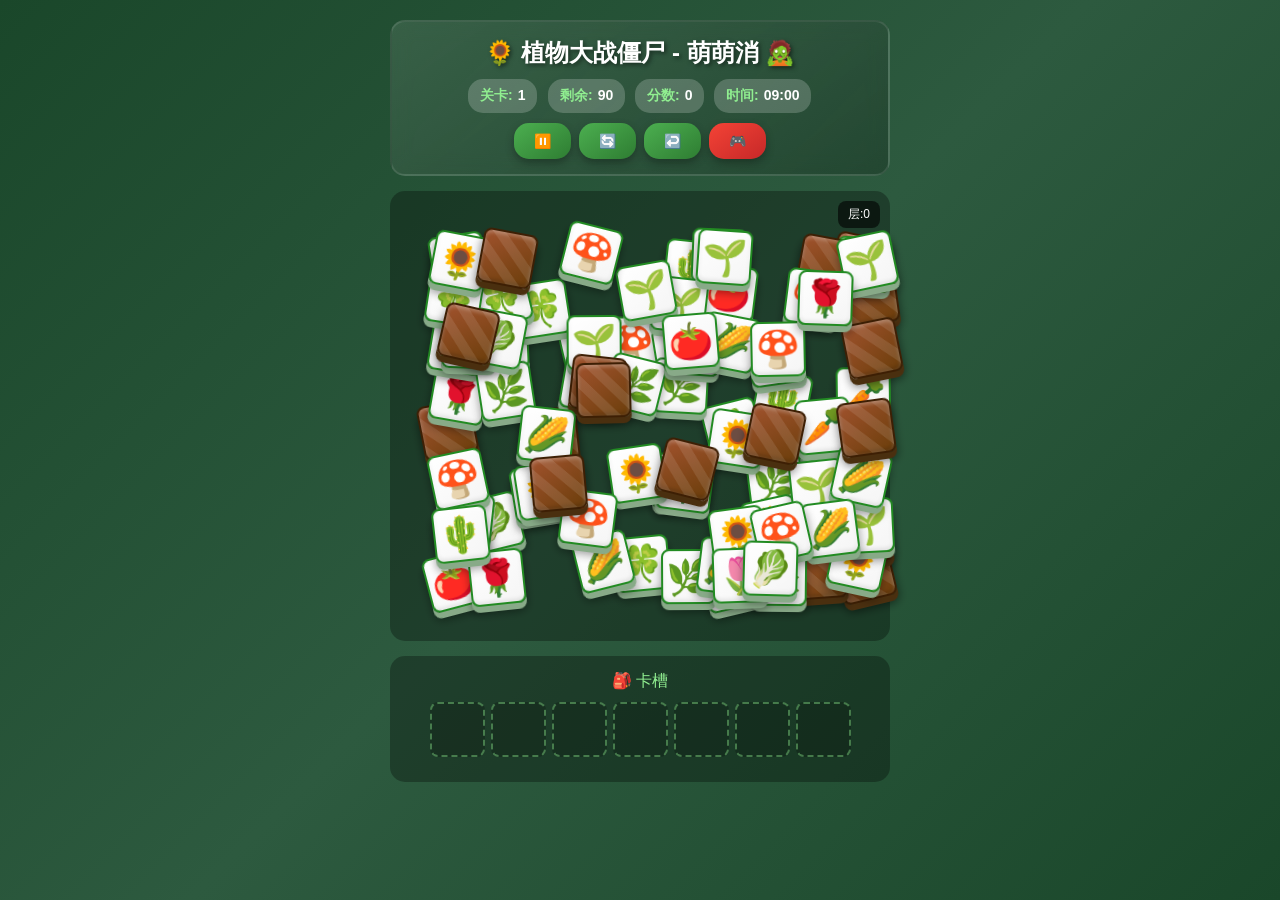
<file: index.html>
<!DOCTYPE html>
<html lang="zh-CN">
<head>
    <meta charset="UTF-8">
    <meta name="viewport" content="width=device-width, initial-scale=1.0">
    <title>植物大战僵尸 - 萌萌消</title>
    <link rel="stylesheet" href="css/game.css">
</head>
<body>
    <div class="game-container">
        <div class="game-header">
            <div class="game-title">🌻 植物大战僵尸 - 萌萌消 🧟</div>
            <div class="stats">
                <div class="stat-item"><span class="stat-label">关卡:</span><span class="stat-value" id="level">1</span></div>
                <div class="stat-item"><span class="stat-label">剩余:</span><span class="stat-value" id="remaining">0</span></div>
                <div class="stat-item"><span class="stat-label">分数:</span><span class="stat-value" id="score">0</span></div>
                <div class="stat-item"><span class="stat-label">时间:</span><span class="stat-value" id="timer">09:00</span></div>
            </div>
            <div class="controls">
                <button id="pauseBtn">⏸️</button>
                <button id="shuffleBtn">🔄</button>
                <button id="undoBtn">↩️</button>
                <button id="newGameBtn" class="danger">🎮</button>
            </div>
        </div>
        
        <div class="game-board" id="gameBoard">
            <div class="layer-indicator">层:<span id="layerCount">0</span></div>
        </div>
        
        <div class="hand-area">
            <div class="hand-title">🎒 卡槽</div>
            <div class="hand-slots" id="handSlots"></div>
        </div>
    </div>
    
    <div class="message-overlay" id="winMessage">
        <div class="message-box">
            <h2>🎉 恭喜！🎉</h2>
            <p>分数：<span id="finalScoreWin">0</span></p>
            <div class="buttons">
                <button onclick="game.nextLevel()">下一关</button>
                <button onclick="game.newGame()">新游戏</button>
            </div>
        </div>
    </div>
    
    <div class="message-overlay" id="loseMessage">
        <div class="message-box">
            <h2>💀 游戏结束 💀</h2>
            <p id="loseReason"></p>
            <div class="buttons">
                <button onclick="game.restartLevel()">重试</button>
                <button onclick="game.newGame()">新游戏</button>
            </div>
        </div>
    </div>

    <script src="game.js?v=2026030829"></script>
</body>
</html>
</file>
<file: css/game.css>
/* PvZ Match-3 Game - Optimized Styles */
/* 硬件加速 + 高清素材支持 */

/* ========== 基础样式 ========== */
* {
    margin: 0;
    padding: 0;
    box-sizing: border-box;
    -webkit-tap-highlight-color: transparent;
}

body {
    font-family: 'Microsoft YaHei', sans-serif;
    background: linear-gradient(135deg, #1a472a 0%, #2d5a3f 50%, #1a472a 100%);
    min-height: 100vh;
    padding: 20px;
    color: white;
    overflow-x: hidden;
    /* 禁用滚动时的平滑效果，提升响应速度 */
    scroll-behavior: auto;
}

.game-container {
    max-width: 500px;
    margin: 0 auto;
    display: flex;
    flex-direction: column;
    gap: 15px;
}

/* ========== 游戏头部 ========== */
.game-header {
    text-align: center;
    background: linear-gradient(145deg, rgba(255,255,255,0.1), rgba(0,0,0,0.2));
    padding: 15px 20px;
    border-radius: 15px;
    backdrop-filter: blur(10px);
    border: 2px solid rgba(255,255,255,0.1);
}

.game-title {
    font-size: 24px;
    font-weight: bold;
    margin-bottom: 10px;
    text-shadow: 2px 2px 4px rgba(0,0,0,0.5);
}

.stats {
    display: flex;
    justify-content: center;
    gap: 10px;
    flex-wrap: wrap;
}

.stat-item {
    background: rgba(255,255,255,0.2);
    padding: 8px 12px;
    border-radius: 15px;
    font-size: 14px;
    /* 硬件加速 */
    will-change: transform;
    transition: transform 0.2s ease;
}

.stat-item:hover {
    transform: scale(1.05);
}

.stat-label {
    color: #90EE90;
    font-weight: bold;
}

.stat-value {
    font-weight: bold;
    margin-left: 5px;
}

.controls {
    display: flex;
    justify-content: center;
    gap: 8px;
    margin-top: 10px;
}

/* ========== 游戏面板 ========== */
.game-board {
    position: relative;
    background: rgba(0,0,0,0.3);
    padding: 20px;
    border-radius: 15px;
    min-height: 450px;
    /* 硬件加速 */
    transform: translateZ(0);
    will-change: opacity;
}

.layer-indicator {
    position: absolute;
    top: 10px;
    right: 10px;
    background: rgba(0,0,0,0.6);
    padding: 5px 10px;
    border-radius: 8px;
    font-size: 12px;
    z-index: 100;
}

/* ========== 卡牌 - 核心优化 ========== */
.card {
    position: absolute;
    width: 55px;
    height: 55px;
    cursor: pointer;
    display: flex;
    align-items: center;
    justify-content: center;
    font-size: 36px;
    user-select: none;
    border-radius: 8px;
    
    /* ✅ 硬件加速关键 */
    transform: translateZ(0);
    will-change: transform, opacity;
    backface-visibility: hidden;
    -webkit-backface-visibility: hidden;
    
    /* 3D 立体感效果 */
    box-shadow: 
        0 6px 0 #b0b0b0,
        0 8px 10px rgba(0,0,0,0.4),
        inset 0 2px 4px rgba(255,255,255,0.8),
        inset 0 -2px 4px rgba(0,0,0,0.1);
    
    transition: transform 0.2s cubic-bezier(0.4, 0, 0.2, 1);
}

/* 正面牌 - 浅色背景 */
.card.face-up {
    background: linear-gradient(145deg, #ffffff, #f5f5f5);
    border: 2px solid #228B22;
    box-shadow: 
        0 6px 0 #88aa88,
        0 8px 10px rgba(0,0,0,0.4),
        inset 0 2px 4px rgba(255,255,255,0.9),
        inset 0 -2px 4px rgba(0,0,0,0.1);
}

/* 背面牌 - 棕色纹理 */
.card.face-down {
    background: linear-gradient(145deg, #a0522d, #6b3e0b);
    border: 2px solid #3d1f04;
    box-shadow: 
        0 6px 0 #4a2f0f,
        0 8px 10px rgba(0,0,0,0.5),
        inset 0 2px 4px rgba(255,255,255,0.3),
        inset 0 -2px 4px rgba(0,0,0,0.2);
}

.card.face-down::after {
    content: "";
    background-image: repeating-linear-gradient(
        45deg,
        rgba(255,255,255,0.1) 0px,
        rgba(255,255,255,0.1) 10px,
        transparent 10px,
        transparent 20px
    );
    width: 100%;
    height: 100%;
    border-radius: 6px;
}

/* 可点击状态 */
.card.clickable:hover {
    transform: translateZ(0) scale(1.05);
    filter: brightness(1.15);
}

.card.clickable:active {
    transform: translateZ(0) scale(0.95);
    filter: brightness(0.9);
}

/* 消除动画 */
.card.removing {
    animation: cardRemove 0.4s cubic-bezier(0.4, 0, 0.2, 1) forwards;
}

@keyframes cardRemove {
    0% {
        transform: translateZ(0) scale(1);
        opacity: 1;
    }
    50% {
        transform: translateZ(0) scale(1.3) rotate(180deg);
        opacity: 0.8;
    }
    100% {
        transform: translateZ(0) scale(0);
        opacity: 0;
    }
}

/* ========== 手牌区域 ========== */
.hand-area {
    background: rgba(0,0,0,0.3);
    padding: 15px;
    border-radius: 15px;
    /* 硬件加速 */
    transform: translateZ(0);
    will-change: transform;
}

.hand-title {
    text-align: center;
    margin-bottom: 10px;
    font-size: 16px;
    color: #90EE90;
}

.hand-slots {
    display: flex;
    justify-content: center;
    gap: 6px;
    flex-wrap: wrap;
    min-height: 65px;
}

.hand-slot {
    width: 55px;
    height: 55px;
    border: 2px dashed rgba(144,238,144,0.4);
    border-radius: 8px;
    display: flex;
    align-items: center;
    justify-content: center;
    font-size: 32px;
    background: rgba(0,0,0,0.2);
    /* 硬件加速 */
    transform: translateZ(0);
    will-change: transform, border-color, background;
    transition: all 0.3s cubic-bezier(0.4, 0, 0.2, 1);
}

.hand-slot.filled {
    border-style: solid;
    border-color: #90EE90;
    background: linear-gradient(145deg, rgba(144,238,144,0.3), rgba(0,0,0,0.3));
    animation: slotFill 0.3s cubic-bezier(0.4, 0, 0.2, 1);
}

@keyframes slotFill {
    0% {
        transform: translateZ(0) scale(0.8);
        opacity: 0;
    }
    50% {
        transform: translateZ(0) scale(1.1);
    }
    100% {
        transform: translateZ(0) scale(1);
        opacity: 1;
    }
}

/* ========== 按钮样式 ========== */
button {
    padding: 10px 20px;
    font-size: 14px;
    font-weight: bold;
    border: none;
    border-radius: 15px;
    background: linear-gradient(145deg, #4CAF50, #2E7D32);
    color: white;
    cursor: pointer;
    /* 硬件加速 */
    transform: translateZ(0);
    will-change: transform;
    transition: transform 0.2s ease, box-shadow 0.2s ease;
    box-shadow: 0 4px 8px rgba(0,0,0,0.3);
}

button:hover {
    transform: translateZ(0) translateY(-2px);
    box-shadow: 0 6px 12px rgba(0,0,0,0.4);
}

button:active {
    transform: translateZ(0) translateY(0);
}

button.danger {
    background: linear-gradient(145deg, #f44336, #c62828);
}

/* ========== 消息覆盖层 ========== */
.message-overlay {
    position: fixed;
    top: 0;
    left: 0;
    width: 100%;
    height: 100%;
    background: rgba(0,0,0,0.8);
    display: none;
    align-items: center;
    justify-content: center;
    z-index: 3000;
    /* 硬件加速 */
    transform: translateZ(0);
    will-change: opacity;
    transition: opacity 0.3s ease;
}

.message-overlay[style*="display: flex"] {
    animation: overlayFadeIn 0.3s ease;
}

@keyframes overlayFadeIn {
    from { opacity: 0; }
    to { opacity: 1; }
}

.message-box {
    background: linear-gradient(145deg, #1a472a, #0d2818);
    padding: 30px;
    border-radius: 20px;
    text-align: center;
    border: 3px solid #90EE90;
    max-width: 400px;
    /* 硬件加速 */
    transform: translateZ(0);
    will-change: transform;
    animation: boxPopIn 0.4s cubic-bezier(0.4, 0, 0.2, 1);
}

@keyframes boxPopIn {
    0% {
        transform: translateZ(0) scale(0.5);
        opacity: 0;
    }
    50% {
        transform: translateZ(0) scale(1.05);
    }
    100% {
        transform: translateZ(0) scale(1);
        opacity: 1;
    }
}

.message-box h2 {
    font-size: 28px;
    margin-bottom: 20px;
    text-shadow: 2px 2px 4px rgba(0,0,0,0.5);
}

.message-box p {
    margin: 10px 0;
    font-size: 16px;
}

.message-box .buttons {
    margin-top: 20px;
    display: flex;
    gap: 10px;
    justify-content: center;
}

/* ========== 动画卡片 - 飞入手牌 ========== */
.card-to-hand {
    position: fixed;
    z-index: 9999;
    pointer-events: none;
    /* 硬件加速 */
    transform: translateZ(0);
    will-change: transform, opacity;
}

/* ========== 连击效果 ========== */
.combo-text {
    position: fixed;
    font-size: 32px;
    font-weight: bold;
    color: #FFD700;
    text-shadow: 0 0 10px rgba(255, 215, 0, 0.8), 2px 2px 4px rgba(0,0,0,0.5);
    pointer-events: none;
    z-index: 2500;
    /* 硬件加速 */
    transform: translateZ(0);
    will-change: transform, opacity;
    animation: comboFloat 1s cubic-bezier(0.4, 0, 0.2, 1) forwards;
}

@keyframes comboFloat {
    0% {
        transform: translateZ(0) scale(0.5) translateY(0);
        opacity: 0;
    }
    50% {
        transform: translateZ(0) scale(1.2) translateY(-20px);
        opacity: 1;
    }
    100% {
        transform: translateZ(0) scale(1) translateY(-50px);
        opacity: 0;
    }
}

/* ========== 高清素材支持 ========== */
/* 使用 image-set 支持多分辨率素材 */
@media (-webkit-min-device-pixel-ratio: 2), (min-resolution: 192dpi) {
    .card.face-up {
        /* 当有高清素材时，使用 background-image 代替 emoji */
        /* background-image: image-set(
            url('assets/images/cards/plant@1x.png') 1x,
            url('assets/images/cards/plant@2x.png') 2x
        ); */
    }
}

/* ========== 性能优化提示 ========== */
/* 
 * 所有动画使用 transform 和 opacity
 * 避免使用 left/top/width/height 动画
 * 使用 will-change 提示浏览器优化
 * 使用 translateZ(0) 触发 GPU 加速
 */
</file>
